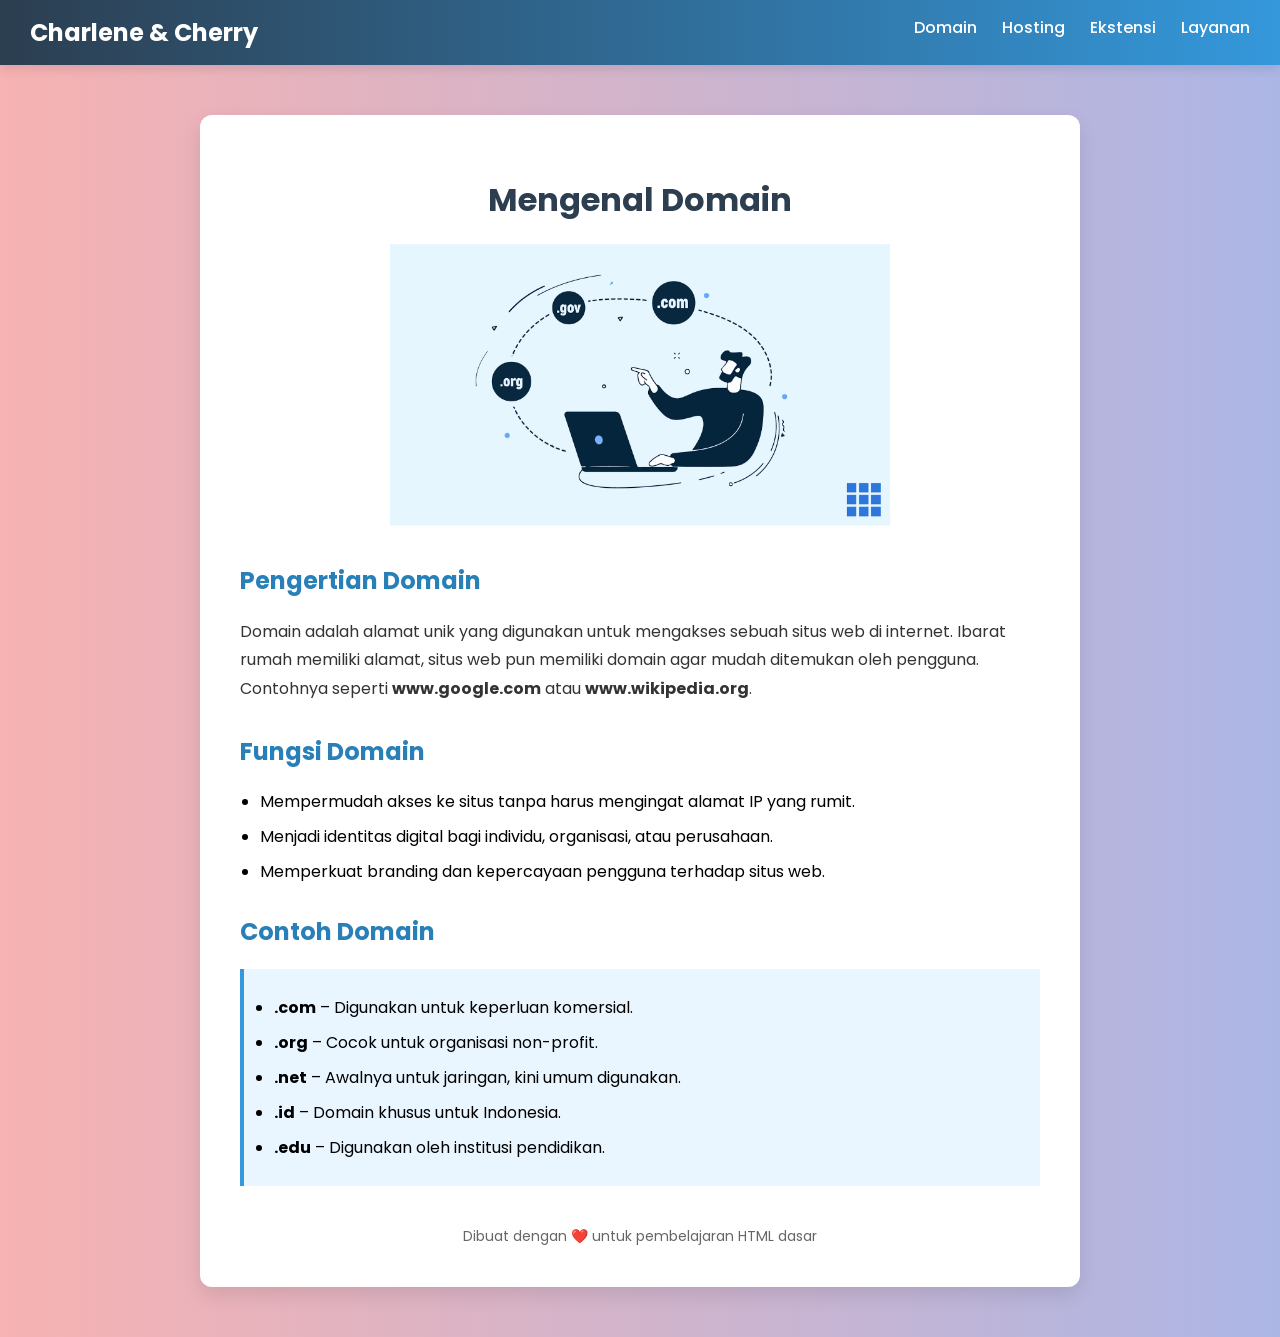
<file: index.html>
<!DOCTYPE html>
<html lang="id">

<head>
  <meta charset="UTF-8">
  <title>Domain</title>
  <link href="https://fonts.googleapis.com/css2?family=Poppins:wght@400;600&display=swap" rel="stylesheet">
  <link href="style.css" rel="stylesheet">

<body>
  <nav class="navbar">
    <div class="logo">Charlene & Cherry</div>
    <ul class="nav-menu">
      <li><a href="index.html">Domain</a></li>
      <li><a href="hosting.html">Hosting</a></li>
      <li><a href="ekstensi.html">Ekstensi</a></li>
      <li><a href="layanan.html">Layanan</a></li>
    </ul>
  </nav>

  <div class="container">
    <h1>Mengenal Domain</h1>
 <div class="image">
        <center><img src="Domain.png" width="500"></center>
    </div>
    <h2>Pengertian Domain</h2>
    <p>
      Domain adalah alamat unik yang digunakan untuk mengakses sebuah situs web di internet.
      Ibarat rumah memiliki alamat, situs web pun memiliki domain agar mudah ditemukan oleh pengguna.
      Contohnya seperti <strong>www.google.com</strong> atau <strong>www.wikipedia.org</strong>.
    </p>

    <h2>Fungsi Domain</h2>
    <ul>
      <li>Mempermudah akses ke situs tanpa harus mengingat alamat IP yang rumit.</li>
      <li>Menjadi identitas digital bagi individu, organisasi, atau perusahaan.</li>
      <li>Memperkuat branding dan kepercayaan pengguna terhadap situs web.</li>
    </ul>

    <h2>Contoh Domain</h2>
    <div class="highlight">
      <ul>
        <li><strong>.com</strong> – Digunakan untuk keperluan komersial.</li>
        <li><strong>.org</strong> – Cocok untuk organisasi non-profit.</li>
        <li><strong>.net</strong> – Awalnya untuk jaringan, kini umum digunakan.</li>
        <li><strong>.id</strong> – Domain khusus untuk Indonesia.</li>
        <li><strong>.edu</strong> – Digunakan oleh institusi pendidikan.</li>
      </ul>
    </div>
    <footer>
      Dibuat dengan ❤️ untuk pembelajaran HTML dasar
    </footer>
  </div>
</body>

</html>
</file>
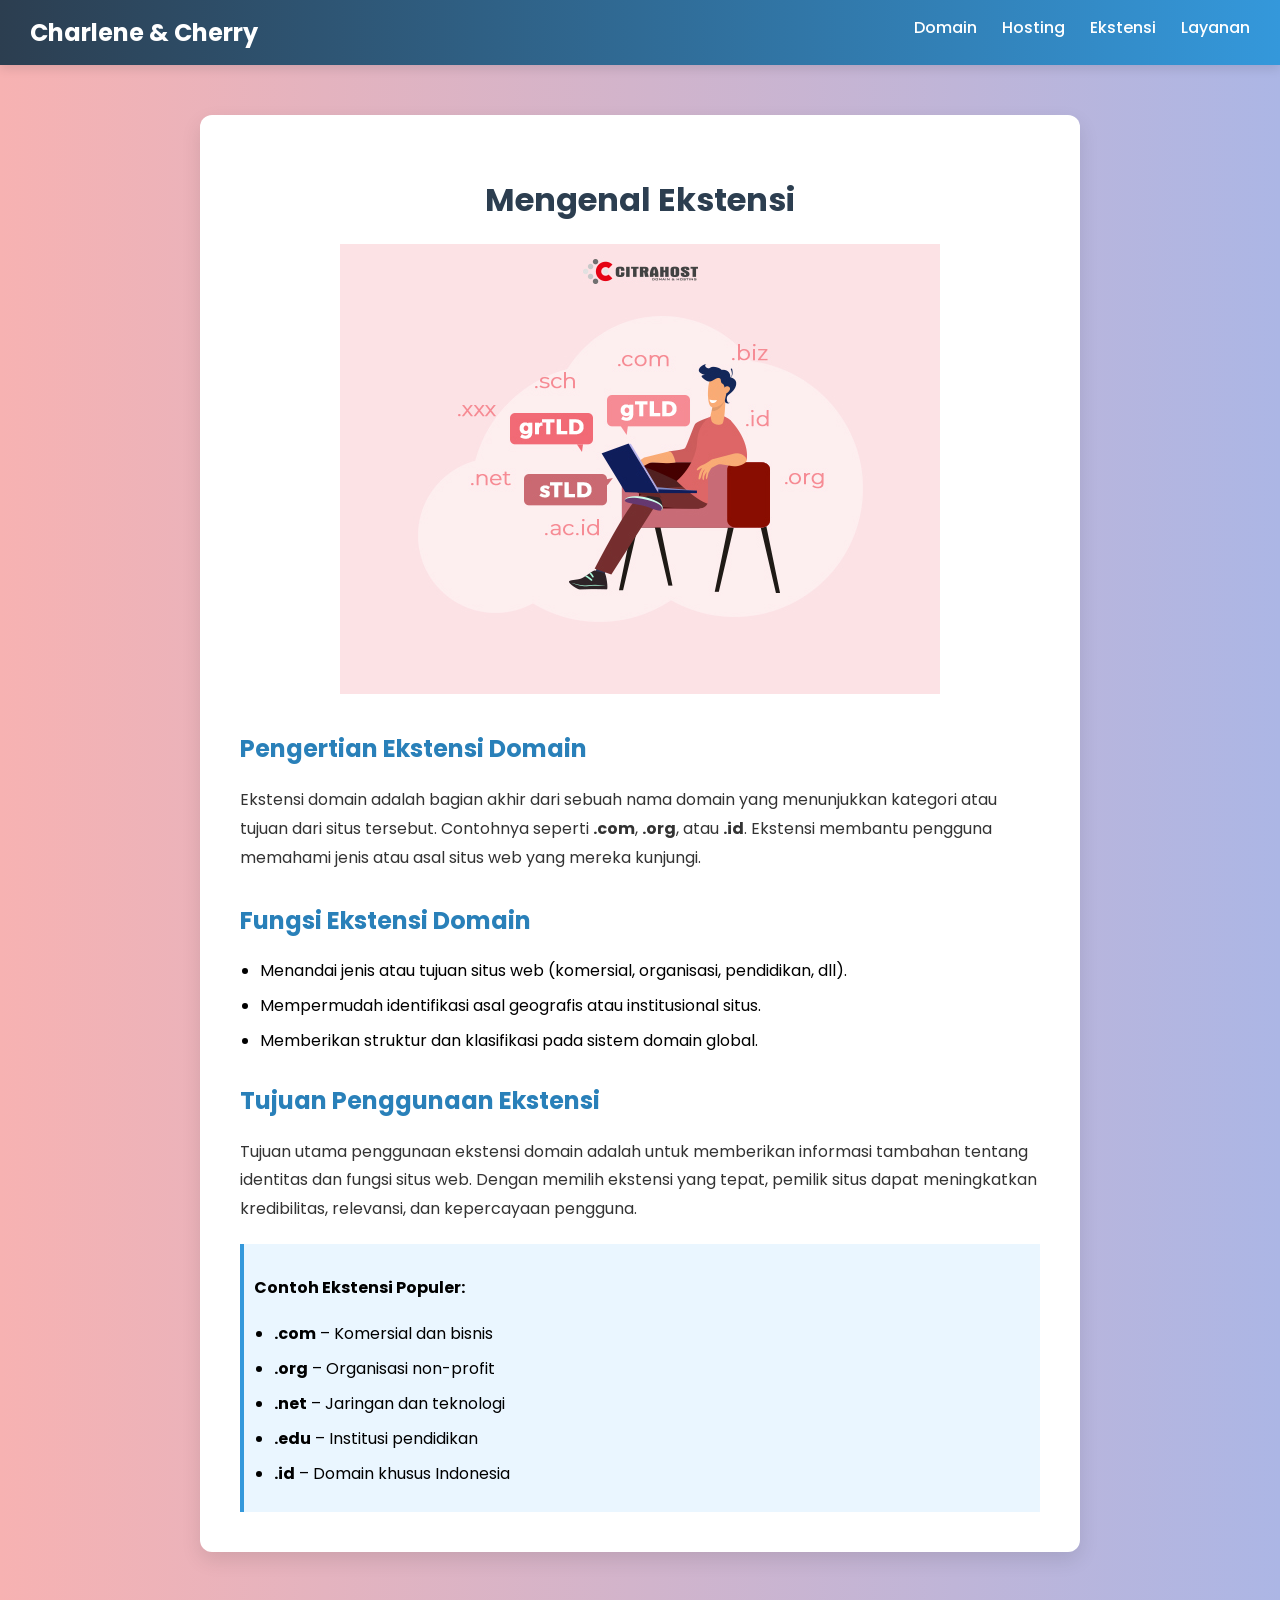
<file: ekstensi.html>
<!DOCTYPE html>
<html lang="id">

<head>
    <meta charset="UTF-8">
    <title>Hosting</title>
    <link href="https://fonts.googleapis.com/css2?family=Poppins:wght@400;600&display=swap" rel="stylesheet">
    <link href="style.css" rel="stylesheet">

<body>
    <nav class="navbar">
        <div class="logo">Charlene & Cherry</div>
        <ul class="nav-menu">
            <li><a href="index.html">Domain</a></li>
            <li><a href="hosting.html">Hosting</a></li>
            <li><a href="ekstensi.html">Ekstensi</a></li>
            <li><a href="layanan.html">Layanan</a></li>
        </ul>
    </nav>
    <div class="container">
        <h1>Mengenal Ekstensi</h1>
        <div class="image">
        <center><img src="ekstensi.jpg"></center>
    </div>
  
        <h2>Pengertian Ekstensi Domain</h2>
        <p>
            Ekstensi domain adalah bagian akhir dari sebuah nama domain yang menunjukkan kategori atau tujuan dari situs
            tersebut.
            Contohnya seperti <strong>.com</strong>, <strong>.org</strong>, atau <strong>.id</strong>. Ekstensi membantu
            pengguna memahami jenis atau asal situs web yang mereka kunjungi.
        </p>

        <h2>Fungsi Ekstensi Domain</h2>
        <ul>
            <li>Menandai jenis atau tujuan situs web (komersial, organisasi, pendidikan, dll).</li>
            <li>Mempermudah identifikasi asal geografis atau institusional situs.</li>
            <li>Memberikan struktur dan klasifikasi pada sistem domain global.</li>
        </ul>

        <h2>Tujuan Penggunaan Ekstensi</h2>
        <p>
            Tujuan utama penggunaan ekstensi domain adalah untuk memberikan informasi tambahan tentang identitas dan
            fungsi situs web.
            Dengan memilih ekstensi yang tepat, pemilik situs dapat meningkatkan kredibilitas, relevansi, dan
            kepercayaan pengguna.
        </p>

        <div class="highlight">
            <h4>Contoh Ekstensi Populer:</h4>
            <ul>
                <li><strong>.com</strong> – Komersial dan bisnis</li>
                <li><strong>.org</strong> – Organisasi non-profit</li>
                <li><strong>.net</strong> – Jaringan dan teknologi</li>
                <li><strong>.edu</strong> – Institusi pendidikan</li>
                <li><strong>.id</strong> – Domain khusus Indonesia</li>
            </ul>
        </div>
        
    </div>  

    <footer>
        Dibuat dengan ❤️ untuk pembelajaran HTML dasar
    </footer>
    </div>
</body>

</html>
</file>
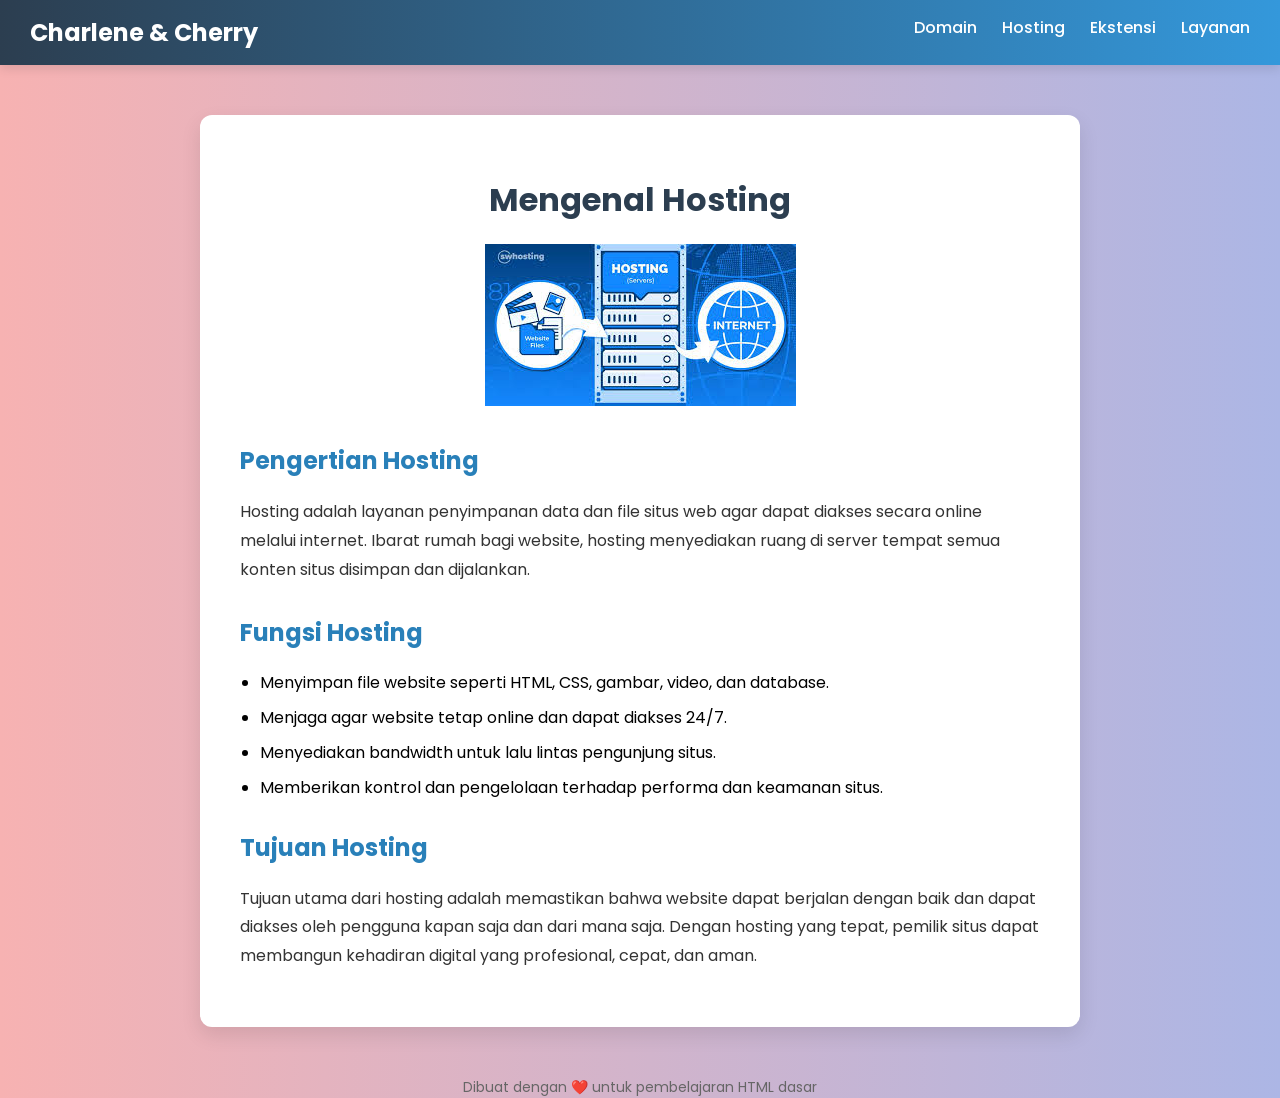
<file: hosting.html>
<!DOCTYPE html>
<html lang="id">

<head>
    <meta charset="UTF-8">
    <title>Hosting</title>
    <link href="https://fonts.googleapis.com/css2?family=Poppins:wght@400;600&display=swap" rel="stylesheet">
    <link href="style.css" rel="stylesheet">

<body>
    <nav class="navbar">
        <div class="logo">Charlene & Cherry</div>
        <ul class="nav-menu">
            <li><a href="index.html">Domain</a></li>
            <li><a href="hosting.html">Hosting</a></li>
            <li><a href="ekstensi.html">Ekstensi</a></li>
            <li><a href="layanan.html">Layanan</a></li>
        </ul>
    </nav>
    <div class="container">
        <h1>Mengenal Hosting</h1>
         <div class="image">
        <center><img src="hosting.jpg"></center>
    </div>
        <h2>Pengertian Hosting</h2>
        <p>
            Hosting adalah layanan penyimpanan data dan file situs web agar dapat diakses secara online melalui
            internet.
            Ibarat rumah bagi website, hosting menyediakan ruang di server tempat semua konten situs disimpan dan
            dijalankan.
        </p>

        <h2>Fungsi Hosting</h2>
        <ul>
            <li>Menyimpan file website seperti HTML, CSS, gambar, video, dan database.</li>
            <li>Menjaga agar website tetap online dan dapat diakses 24/7.</li>
            <li>Menyediakan bandwidth untuk lalu lintas pengunjung situs.</li>
            <li>Memberikan kontrol dan pengelolaan terhadap performa dan keamanan situs.</li>
        </ul>

        <h2>Tujuan Hosting</h2>
        <p>
            Tujuan utama dari hosting adalah memastikan bahwa website dapat berjalan dengan baik dan dapat diakses oleh
            pengguna kapan saja dan dari mana saja.
            Dengan hosting yang tepat, pemilik situs dapat membangun kehadiran digital yang profesional, cepat, dan
            aman.
        </p>
    </div>
    
    </div>

    <footer>
        Dibuat dengan ❤️ untuk pembelajaran HTML dasar
    </footer>
    </div>
</body>

</html>
</file>
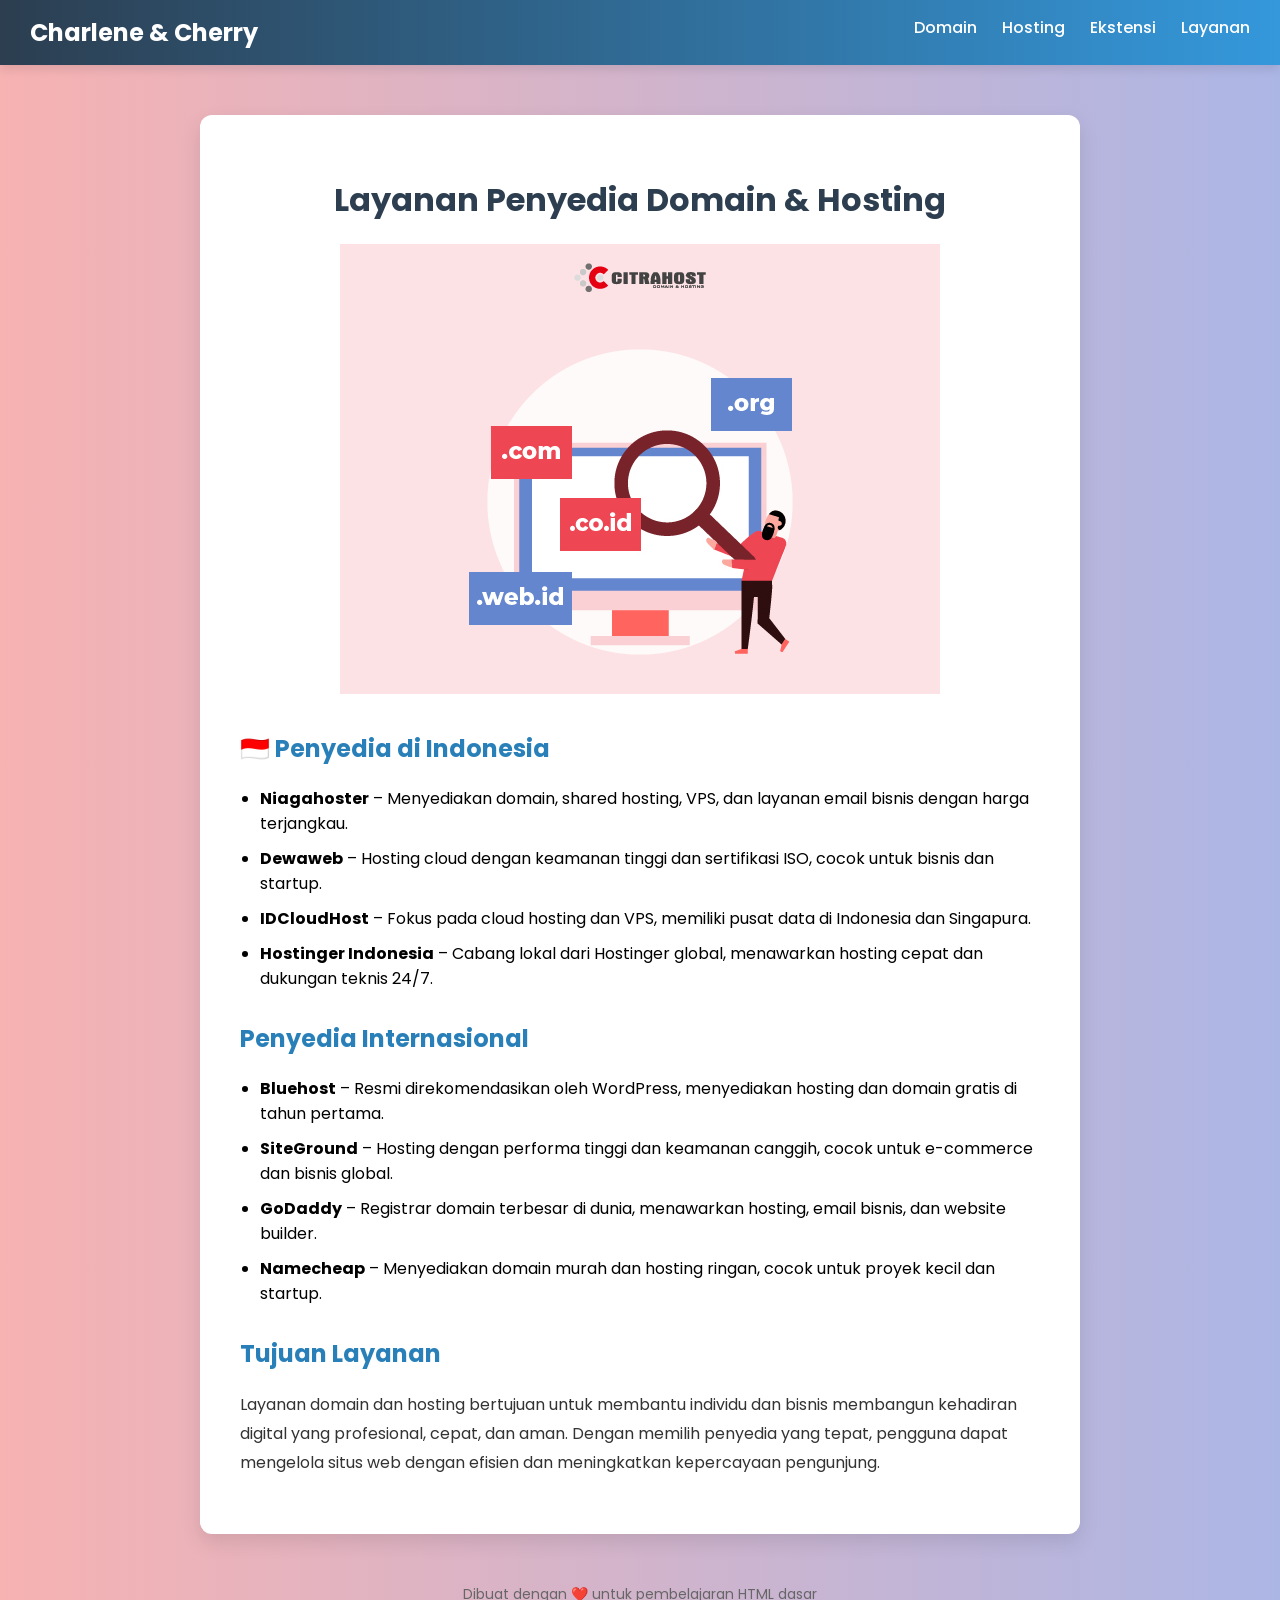
<file: layanan.html>
<!DOCTYPE html>
<html lang="id">

<head>
    <meta charset="UTF-8">
    <title>Hosting</title>
    <link href="https://fonts.googleapis.com/css2?family=Poppins:wght@400;600&display=swap" rel="stylesheet">
    <link href="style.css" rel="stylesheet">

<body>
    <nav class="navbar">
        <div class="logo">Charlene & Cherry</div>
        <ul class="nav-menu">
            <li><a href="index.html">Domain</a></li>
            <li><a href="hosting.html">Hosting</a></li>
            <li><a href="ekstensi.html">Ekstensi</a></li>
            <li><a href="layanan.html">Layanan</a></li>
        </ul>
    </nav>
    <div class="container">
 <h1>Layanan Penyedia Domain & Hosting</h1>
 <div class="image">
        <center><img src="layanan.jpg"></center>
    </div>

  <h2>🇮🇩 Penyedia di Indonesia</h2>
  <ul>
    <li><strong>Niagahoster</strong> – Menyediakan domain, shared hosting, VPS, dan layanan email bisnis dengan harga terjangkau.</li>
    <li><strong>Dewaweb</strong> – Hosting cloud dengan keamanan tinggi dan sertifikasi ISO, cocok untuk bisnis dan startup.</li>
    <li><strong>IDCloudHost</strong> – Fokus pada cloud hosting dan VPS, memiliki pusat data di Indonesia dan Singapura.</li>
    <li><strong>Hostinger Indonesia</strong> – Cabang lokal dari Hostinger global, menawarkan hosting cepat dan dukungan teknis 24/7.</li>
  </ul>

  <h2>Penyedia Internasional</h2>
  <ul>
    <li><strong>Bluehost</strong> – Resmi direkomendasikan oleh WordPress, menyediakan hosting dan domain gratis di tahun pertama.</li>
    <li><strong>SiteGround</strong> – Hosting dengan performa tinggi dan keamanan canggih, cocok untuk e-commerce dan bisnis global.</li>
    <li><strong>GoDaddy</strong> – Registrar domain terbesar di dunia, menawarkan hosting, email bisnis, dan website builder.</li>
    <li><strong>Namecheap</strong> – Menyediakan domain murah dan hosting ringan, cocok untuk proyek kecil dan startup.</li>
  </ul>

  <h2>Tujuan Layanan</h2>
  <p>
    Layanan domain dan hosting bertujuan untuk membantu individu dan bisnis membangun kehadiran digital yang profesional, cepat, dan aman. 
    Dengan memilih penyedia yang tepat, pengguna dapat mengelola situs web dengan efisien dan meningkatkan kepercayaan pengunjung.
  </p>


    </div>
      
    <footer>
        Dibuat dengan ❤️ untuk pembelajaran HTML dasar
    </footer>
    </div>
</body>

</html>
</file>
<file: style.css>
body {
      font-family: 'Poppins', sans-serif;
      background: linear-gradient(to right, #f7b2b2, #ACB6E5);
      margin: 0;
      padding: 0;
    }
    .container {
      max-width: 800px;
      margin: 50px auto;
      background-color: #fff;
      padding: 40px;
      border-radius: 12px;
      box-shadow: 0 8px 20px rgba(0,0,0,0.1);
    }
    h1 {
      text-align: center;
      color: #2c3e50;
      margin-bottom: 20px;
    }
    h2 {
      color: #2980b9;
      margin-top: 30px;
    }
    p {
      font-size: 16px;
      line-height: 1.8;
      color: #333;
    }
    ul {
      padding-left: 20px;
    }
    li {
      margin-bottom: 10px;
    }
    .highlight {
      background-color: #eaf6ff;
      padding: 10px;
      border-left: 4px solid #3498db;
      margin-top: 20px;
    }
    footer {
      text-align: center;
      margin-top: 40px;
      font-size: 14px;
      color: #666;
    }

  .navbar {
    display: flex;
    justify-content: space-between;
    align-items: center;
    background: linear-gradient(to right, #2c3e50, #3498db);
    padding: 15px 30px;
    box-shadow: 0 4px 10px rgba(0,0,0,0.1);
    position: sticky;
    top: 0;
    z-index: 1000;
  }

  .logo {
    font-size: 24px;
    font-weight: bold;
    color: #fff;
  }

  .nav-menu {
    list-style: none;
    display: flex;
    margin: 0;
    padding: 0;
  }

  .nav-menu li {
    margin-left: 25px;
  }

  .nav-menu a {
    text-decoration: none;
    color: #fff;
    font-weight: 500;
    transition: color 0.3s ease;
  }

  .nav-menu a:hover {
    color: #f1c40f;
  }
</file>
